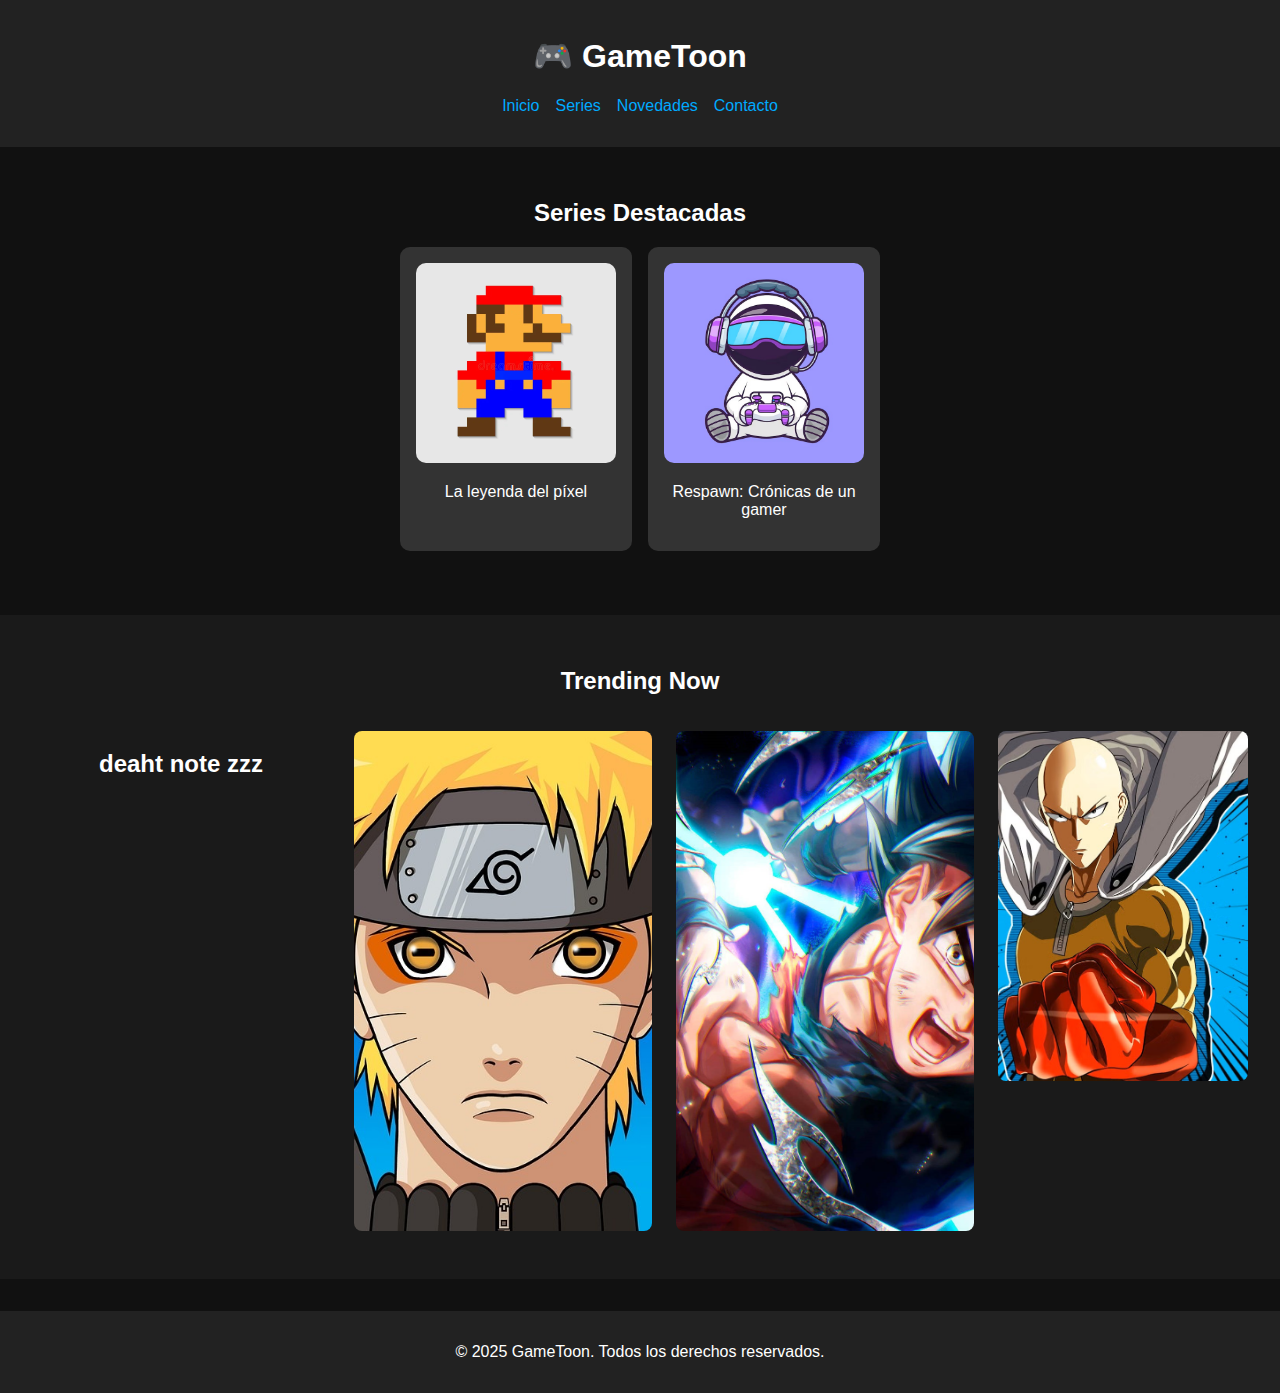
<file: Gamesproject-main 3/Gamesproject-main (2)/Gamesproject-main/Gamesproject-main/index.html>
<!DOCTYPE html>
<html lang="es">
<head>
  <meta charset="UTF-8" />
  <meta name="viewport" content="width=device-width, initial-scale=1.0"/>
  <title>GameToon - Historias de Videojuegos</title>
  <link rel="stylesheet" href="styles.css" />
  <link rel="stylesheet" href="./style/Cambio.css" />
</head>
<body>
  <header>
    <h1>🎮 GameToon</h1>
    <nav>
      <ul>
        <li><a href="#">Inicio</a></li>
        <li><a href="#">Series</a></li>
        <li><a href="#">Novedades</a></li>
        <li><a href="#">Contacto</a></li>
      </ul>
    </nav>
  </header>

  <main>
    <section class="destacados">
      <h2>Series Destacadas</h2>
      <div class="galeria">
        <div class="item">
          <img src="img/serie1.jpg" alt="Serie 1">
          <p>La leyenda del píxel</p>
        </div>
        <div class="item">
          <img src="img/serie2.jpg" alt="Serie 2">
          <p>Respawn: Crónicas de un gamer</p>
        </div>
      </div>
    </section>
     <section class="carrusel">
      <h2>Trending Now</h2>
      <div class="contenedor-carrusel">
        <div class="digital">
          <img class="img-deahtnote"src="img/trend1.jpg" alt="Trend 1">
          <h2 class="img-deaht">deaht note zzz</h2>
        </div>
        
        <div class="card">
          <img class="img-naruto" src="img/trend2.jpg" alt="Trend 2">
          <h1 class="img-boruto">boruto le gana</h1>
        </div>
        
        <div class="lang">
          <img class="img-kakaroto" src="img/trend3.jpg" alt="Trend 3">
          <h2 class="koku">buenas tardes insecto</h2>
        </div>
       
        <img src="img/trend4.jpg" alt="Trend 4">
      </div>
    </section>
  </main>

  <footer>
    <p>&copy; 2025 GameToon. Todos los derechos reservados.</p>
  </footer>
</body>
</html>
</file>
<file: Gamesproject-main 3/Gamesproject-main (2)/Gamesproject-main/Gamesproject-main/styles.css>
body {
  font-family: Arial, sans-serif;
  margin: 0;
  background-color: #111;
  color: #fff;
}

header {
  background-color: #222;
  padding: 1rem;
  text-align: center;
}

nav ul {
  list-style: none;
  padding: 0;
  display: flex;
  justify-content: center;
  gap: 1rem;
}

nav a {
  color: #0af;
  text-decoration: none;
}

.destacados {
  padding: 2rem;
  text-align: center;
}

.galeria {
  display: flex;
  justify-content: center;
  gap: 1rem;
  flex-wrap: wrap;
}

.item {
  background-color: #333;
  padding: 1rem;
  border-radius: 10px;
  width: 200px;
}

.item img {
  width: 100%;
  border-radius: 10px;
}

footer {
  background-color: #222;
  text-align: center;
  padding: 1rem;
  margin-top: 2rem;
}

.carrusel {
  padding: 2rem;
  text-align: center;
  background-color: #1a1a1a;
  margin: 2rem 0;
}

.contenedor-carrusel {
  display: flex;
  overflow-x: auto;
  gap: 1.5rem;
  padding: 1rem 0;
  scrollbar-width: none;
}

.contenedor-carrusel::-webkit-scrollbar {
  display: none; 
}

.contenedor-carrusel img {
  width: 250px;
  height: 350px;
  object-fit: cover;
  border-radius: 8px;
  transition: transform 0.3s ease;
  cursor: pointer;
  flex: 0 0 auto; 
}

.contenedor-carrusel img:hover {
  transform: scale(1.05);
  box-shadow: 0 0 15px rgba(10, 175, 255, 0.6);
}
</file>
<file: Gamesproject-main 3/Gamesproject-main (2)/Gamesproject-main/Gamesproject-main/style/Cambio.css>
/* CARD - Naruto y Boruto */
.card {
  position: relative;
  width: 500px;
  height: 500px;
  overflow: hidden;
}

.card img {
  position: absolute;
  top: 0;
  left: 0;
  width: 100%;
  height: 100%;
  transition: opacity 0.3s ease;
}

.img-boruto {
  opacity: 0;
}

.card:hover .img-boruto {
  opacity: 1;
}

.card:hover .img-naruto {
  opacity: 0;
}


/* DIGITAL - Death Note */
.digital {
  position: relative;
  width: 500px;
  height: 500px;
  overflow: hidden;
}

.digital img {
  position: absolute;
  top: 0;
  left: 0;
  width: 100%;
  height: 100%;
  transition: opacity 0.3s ease;
}

.img-deahtnote {
  opacity: 0;
}

.digital:hover .img-deahtnote {
  opacity: 1;
}

.digital:hover .img-boruto {
  opacity: 0;
}


/* LANG - Goku y Kakaroto */
.lang {
  position: relative;
  width: 500px;
  height: 500px;
  overflow: hidden;
}

.lang img {
  position: absolute;
  top: 0;
  left: 0;
  width: 100%;
  height: 100%;
  transition: opacity 0.3s ease;
}

.img-kakaroto {
  opacity: 1;
}

.koku {
  opacity: 0;
}

.lang:hover .img-kakaroto {
  opacity: 0;
}

.lang:hover .koku {
  opacity: 1;
}
</file>
